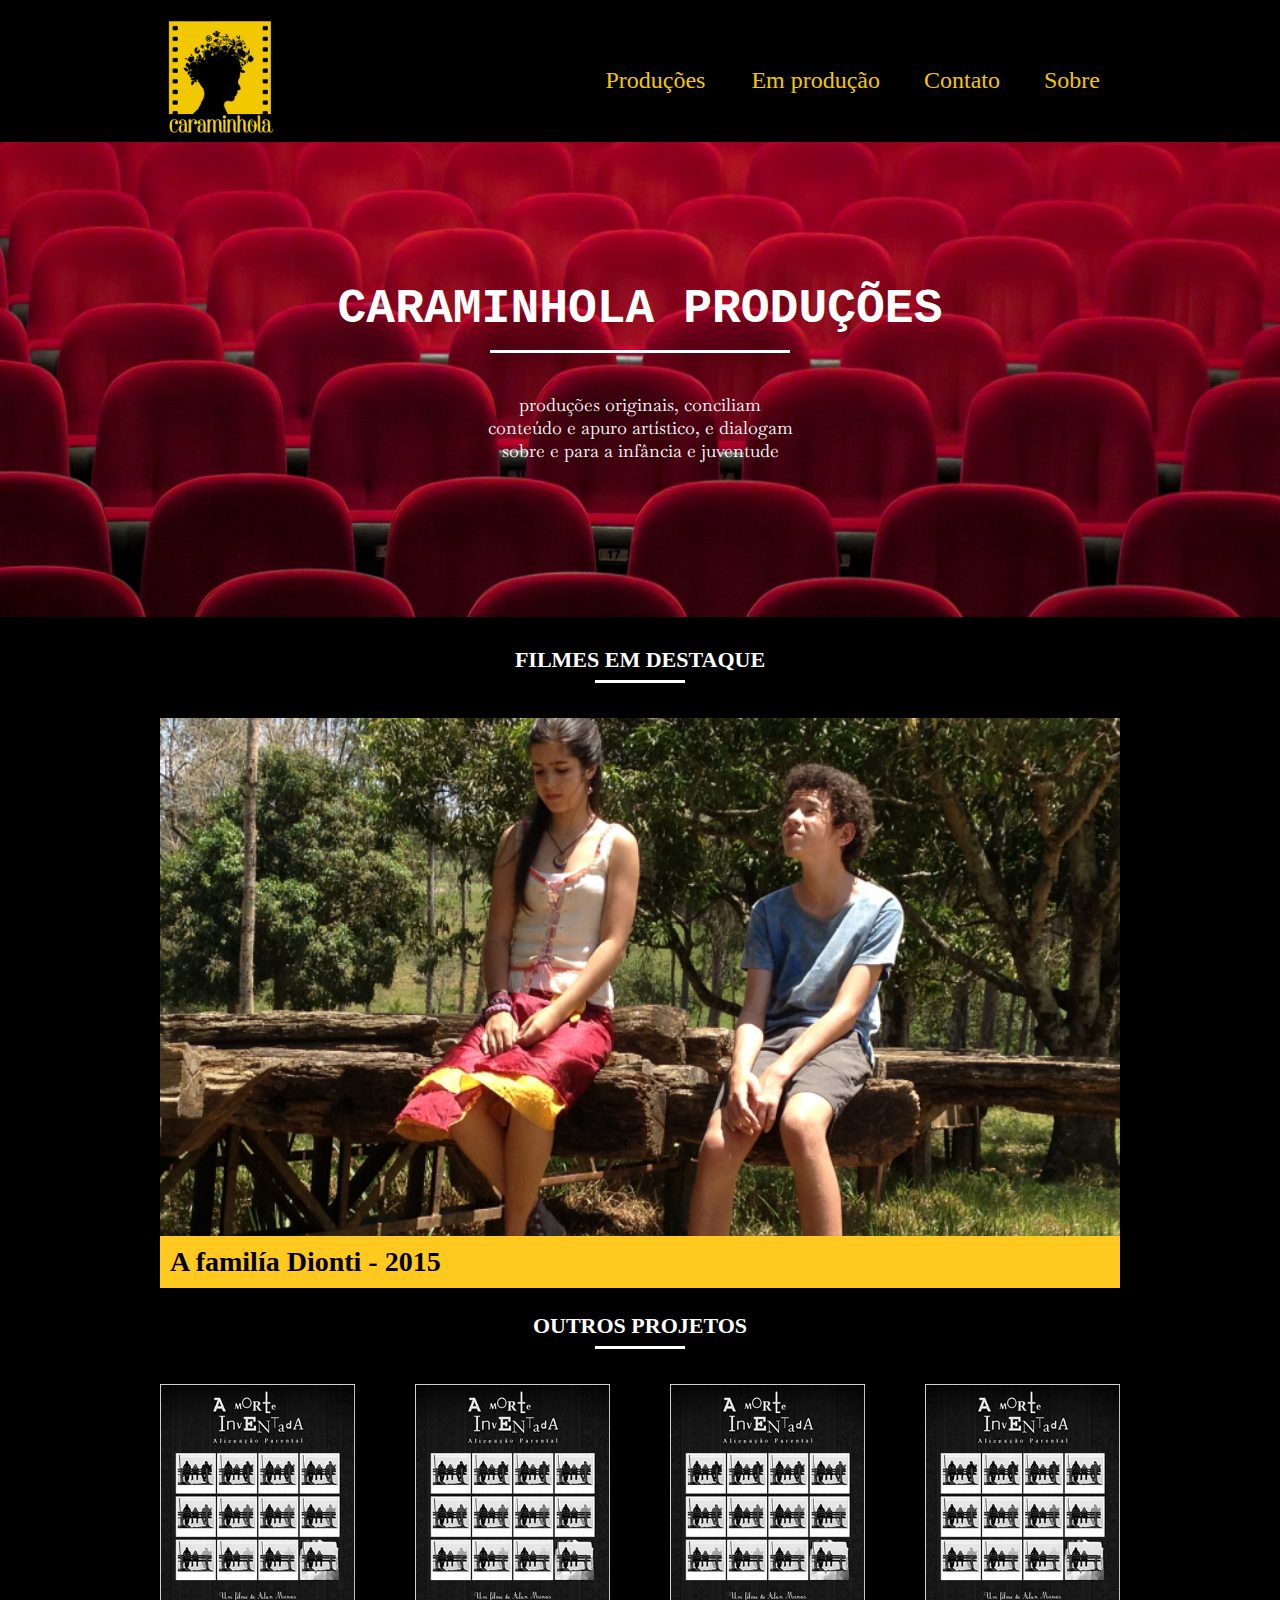
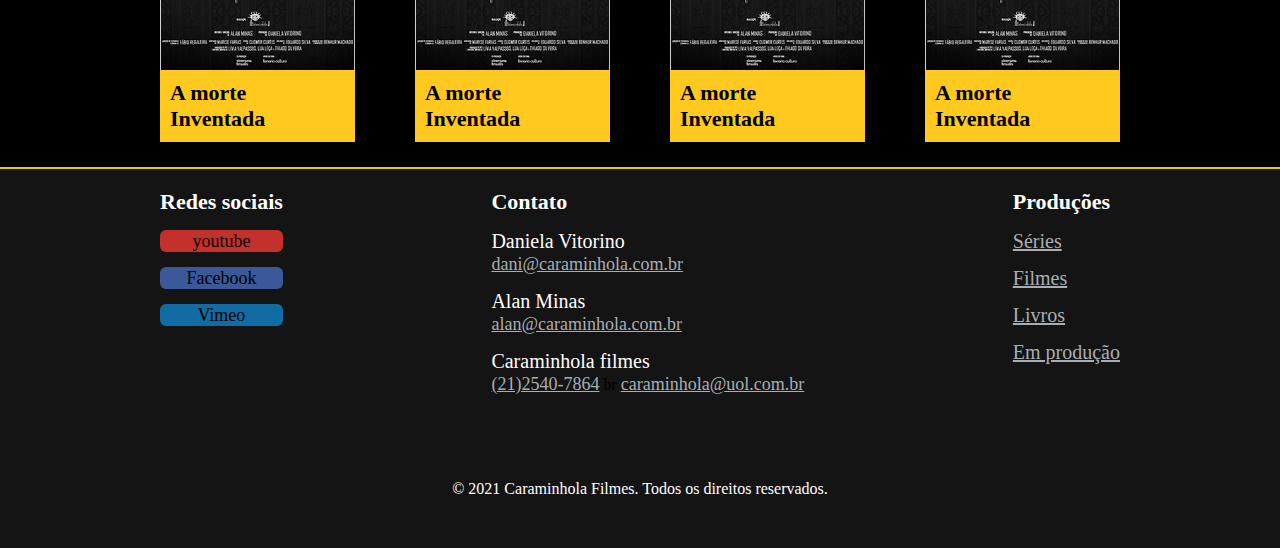
<file: index.html>
<!DOCTYPE html>
<html lang="pt-br">

<head>
    <meta charset="UTF-8">
    <title>Caraminhola - Inicio</title>
    <link rel="stylesheet" href="css/index.css">
    <link rel="preconnect" href="https://fonts.gstatic.com">
    <link href="https://fonts.googleapis.com/css2?family=Baskervville:ital@0;1&display=swap" rel="stylesheet">

    <link rel="sortcut icon" href="img/caraminhola_logo.jfif" type="image" />;


</head>

<body>

    <header>

        <div class="header">

            <div class="logo">

                <a href="index.html">
                    <img src="img/caraminhola_logo.jfif" alt="logo caraminhola">
                </a>



            </div>

            <nav>
                <ul>

                    <li> <a href="producao.html"  >Produções </a></li>
                    <li> <a href="emproducao.html">Em produção</a></li>
                    <li> <a href="#contato">Contato</a></li>
                    <li> <a href="sobre.html">Sobre</a></li>

                </ul>


            </nav>
        </div>
    </header>


    <div class="inicio-bg">

        <div class="inicio">
            <h1>CARAMINHOLA PRODUÇÕES</h1>

            <p>
                produções
                originais,
                conciliam conteúdo e apuro artístico, e dialogam sobre e para a infância e juventude

            </p>


        </div>
    </div>


    <section class="destaques">
        <h2 class="subtilo">filmes em destaque</h2>
        <div class="FilmeDestaque1">
            <a href="#">
                <img src="img/Filmes/FamiliaDionti2.jpg" alt="A familia dionti"></a>
            <h2 class="tituloFilme">A familía Dionti - 2015 </h2>

        </div>


        <h2 class="subtilo">Outros projetos</h2>


        <div class="outrosdestaques">
            <div class="FilmeDestaque2">

                <img src="img/Filmes/cartaz-AmorteInventada.jpg" alt="">
                <h2 class="tituloFilme">A morte Inventada</h2>
            </div>



            <div class="FilmeDestaque2">
                <img src="img/Filmes/cartaz-AmorteInventada.jpg" alt="">
                <h2 class="tituloFilme">A morte Inventada</h2>
            </div>

            <div class="FilmeDestaque2">
                <img src="img/Filmes/cartaz-AmorteInventada.jpg" alt="">
                <h2 class="tituloFilme">A morte Inventada</h2>
            </div>


            <div class="FilmeDestaque2">
                <img src="img/Filmes/cartaz-AmorteInventada.jpg" alt="">
                <h2 class="tituloFilme">A morte Inventada</h2>
            </div>
        </div>
    </section>



    <footer>
        <div class="hr"></div>
        <div class="footer">

            <div>
                <h2>Redes sociais</h2>
                <ul>
                    <li><a href="#">youtube</a></li>
                    <li><a href="#">Facebook</a></li>
                    <li><a href="#">Vimeo</a></li>
                </ul>

            </div>

            <div>
                <h2>Contato</h2>
                <ul>
                    <li>
                        <span>Daniela Vitorino</span>
                        <a href="#">dani@caraminhola.com.br</a>
                    </li>

                    <li>
                        <span>Alan Minas</span>
                        <a href="#">alan@caraminhola.com.br</a>
                    </li>

                    <li>
                        <span>Caraminhola filmes</span>
                        <a href="#">(21)2540-7864</a> br
                        <a href="#">caraminhola@uol.com.br</a>
                    </li>

                </ul>

            </div>

            <div>
                <h2>Produções</h2>
                <ul>
                    <li><a href="#">Séries</a></li>
                    <li><a href="#">Filmes</a></li>
                    <li><a href="#">Livros</a></li>
                    <li><a href="#">Em produção</a></li>

                </ul>

            </div>

        </div>



        <div class="copy">
            <span>© 2021 Caraminhola Filmes. Todos os direitos reservados.</span>

        </div>
    </footer>






</body>

</html>
</file>
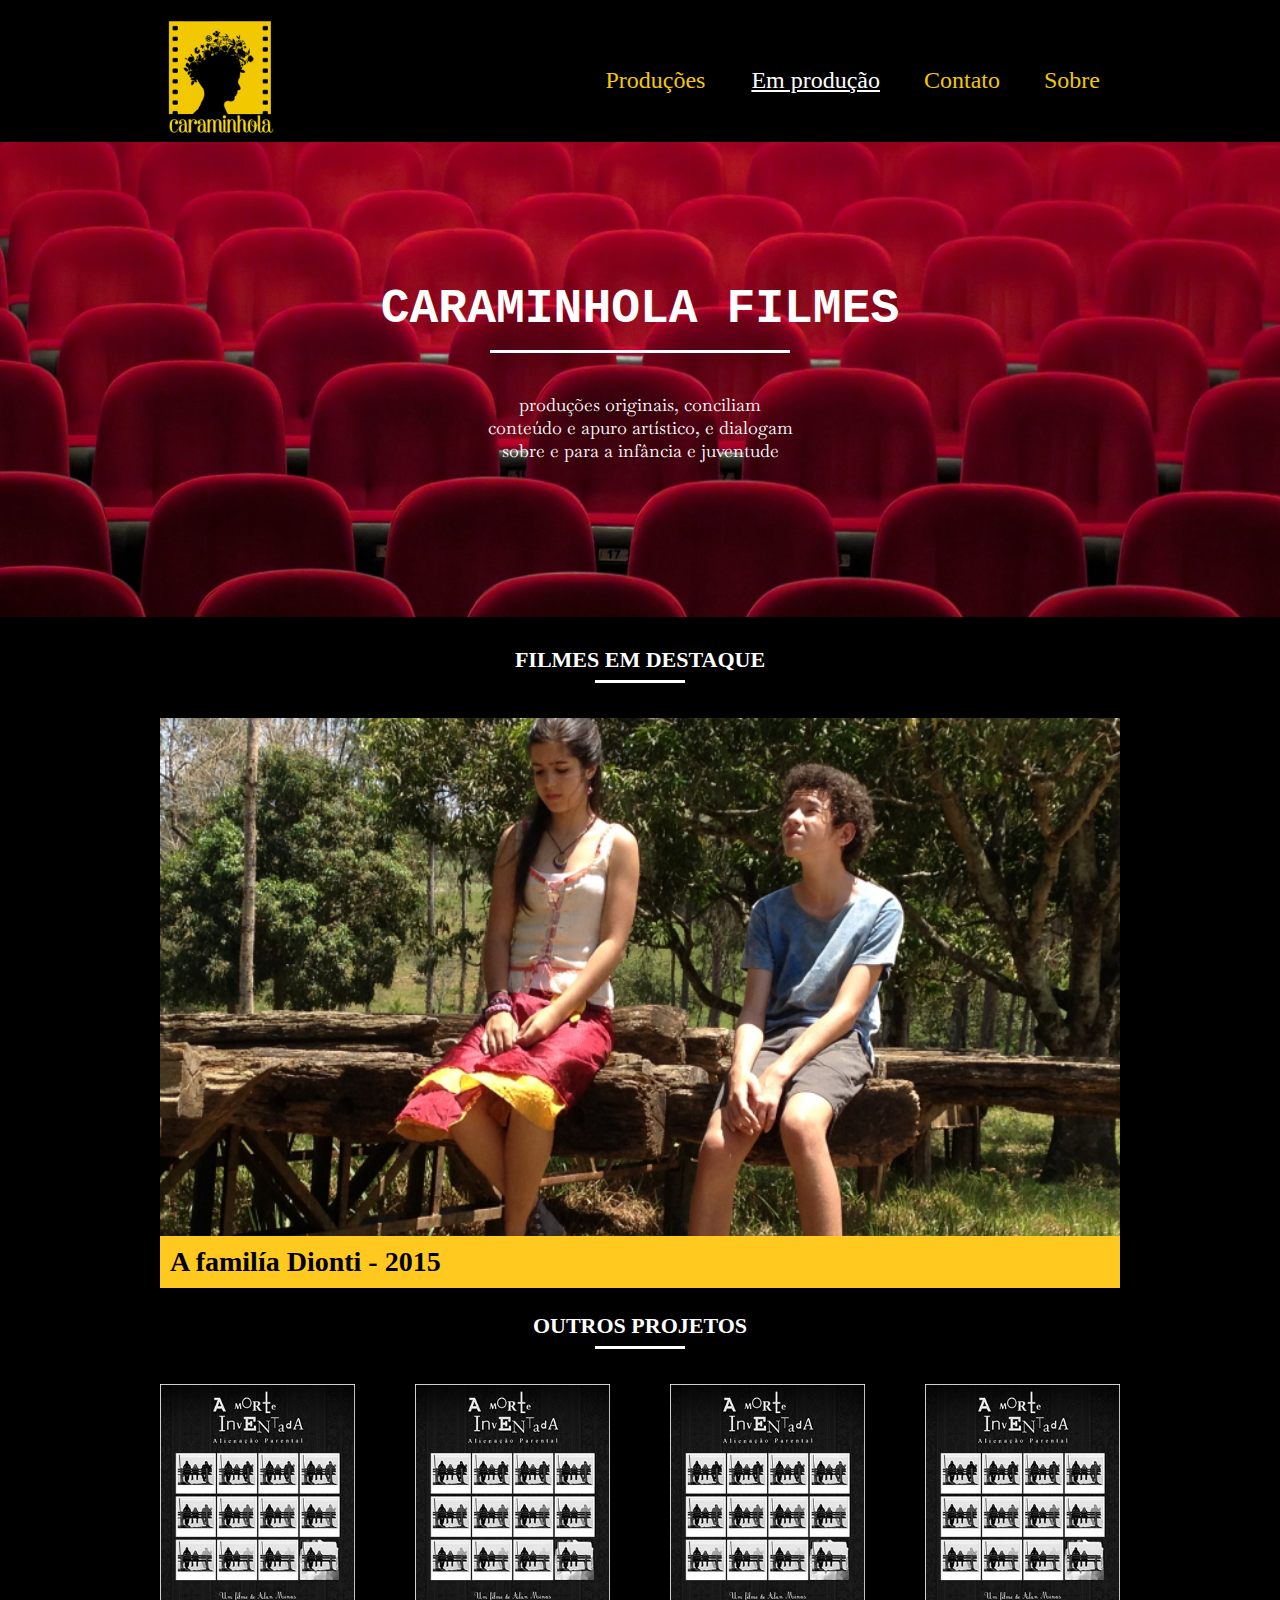
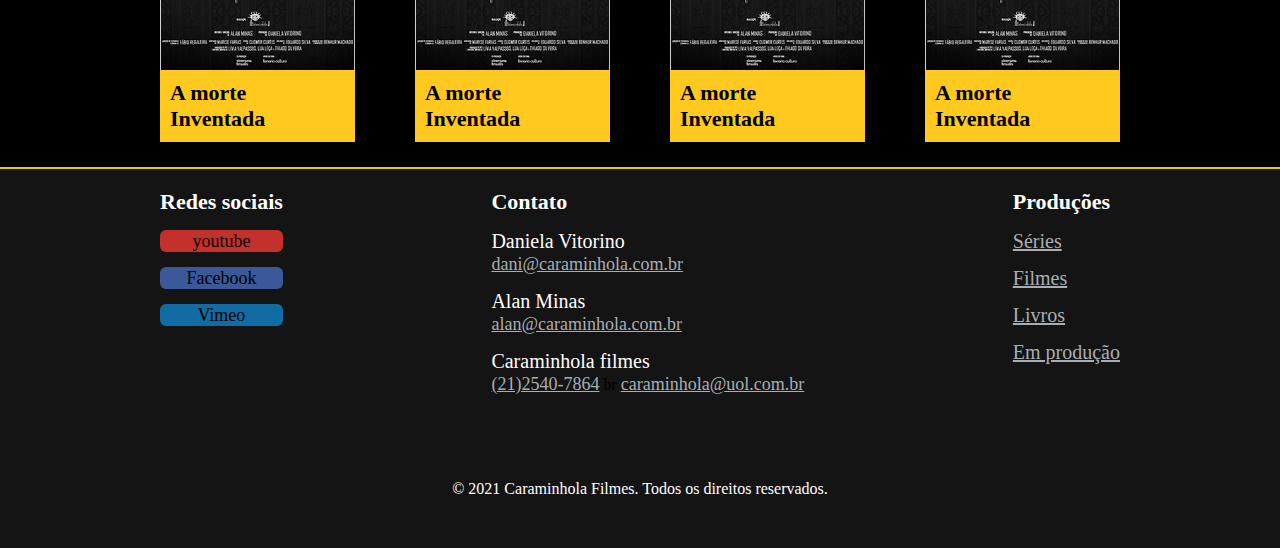
<file: emproducao.html>
<!DOCTYPE html>
<html lang="pt-br">

<head>
    <meta charset="UTF-8">
    <title>Caraminhola - Em produção</title>
    <link rel="stylesheet" href="css/index.css">
    <link rel="preconnect" href="https://fonts.gstatic.com">
    <link href="https://fonts.googleapis.com/css2?family=Baskervville:ital@0;1&display=swap" rel="stylesheet">

    <link rel="sortcut icon" href="img/caraminhola_logo.jfif" type="image" />;


</head>

<body>

    <header>

        <div class="header">

            <div class="logo">

                <a href="index.html">
                    <img src="img/caraminhola_logo.jfif" alt="logo caraminhola">
                </a>



            </div>

            <nav>
                <ul>

                    <li> <a href="producao.html">Produções </a></li>
                    <li> <a href="emproducao.html" id="menu_ativo">Em produção</a></li>
                    <li> <a href="#contato">Contato</a></li>
                    <li> <a href="sobre.html">Sobre</a></li>

                </ul>


            </nav>
        </div>
    </header>


    <div class="inicio-bg">

        <div class="inicio">
            <h1>CARAMINHOLA FILMES</h1>

            <p>
                produções
                originais,
                conciliam conteúdo e apuro artístico, e dialogam sobre e para a infância e juventude

            </p>


        </div>
    </div>


    <section class="destaques">
        <h2 class="subtilo">filmes em destaque</h2>
        <div class="FilmeDestaque1">
            <a href="#">
                <img src="img/Filmes/FamiliaDionti2.jpg" alt="A familia dionti"></a>
            <h2 class="tituloFilme">A familía Dionti - 2015 </h2>

        </div>


        <h2 class="subtilo">Outros projetos</h2>


        <div class="outrosdestaques">
            <div class="FilmeDestaque2">

                <img src="img/Filmes/cartaz-AmorteInventada.jpg" alt="">
                <h2 class="tituloFilme">A morte Inventada</h2>
            </div>



            <div class="FilmeDestaque2">
                <img src="img/Filmes/cartaz-AmorteInventada.jpg" alt="">
                <h2 class="tituloFilme">A morte Inventada</h2>
            </div>

            <div class="FilmeDestaque2">
                <img src="img/Filmes/cartaz-AmorteInventada.jpg" alt="">
                <h2 class="tituloFilme">A morte Inventada</h2>
            </div>


            <div class="FilmeDestaque2">
                <img src="img/Filmes/cartaz-AmorteInventada.jpg" alt="">
                <h2 class="tituloFilme">A morte Inventada</h2>
            </div>
        </div>
    </section>



    <footer>
        <div class="hr"></div>
        <div class="footer">

            <div>
                <h2>Redes sociais</h2>
                <ul>
                    <li><a href="#">youtube</a></li>
                    <li><a href="#">Facebook</a></li>
                    <li><a href="#">Vimeo</a></li>
                </ul>

            </div>

            <div>
                <h2>Contato</h2>
                <ul>
                    <li>
                        <span>Daniela Vitorino</span>
                        <a href="#">dani@caraminhola.com.br</a>
                    </li>

                    <li>
                        <span>Alan Minas</span>
                        <a href="#">alan@caraminhola.com.br</a>
                    </li>

                    <li>
                        <span>Caraminhola filmes</span>
                        <a href="#">(21)2540-7864</a> br
                        <a href="#">caraminhola@uol.com.br</a>
                    </li>

                </ul>

            </div>

            <div>
                <h2>Produções</h2>
                <ul>
                    <li><a href="#">Séries</a></li>
                    <li><a href="#">Filmes</a></li>
                    <li><a href="#">Livros</a></li>
                    <li><a href="#">Em produção</a></li>

                </ul>

            </div>

        </div>



        <div class="copy">
            <span>© 2021 Caraminhola Filmes. Todos os direitos reservados.</span>

        </div>
    </footer>






</body>

</html>
</file>
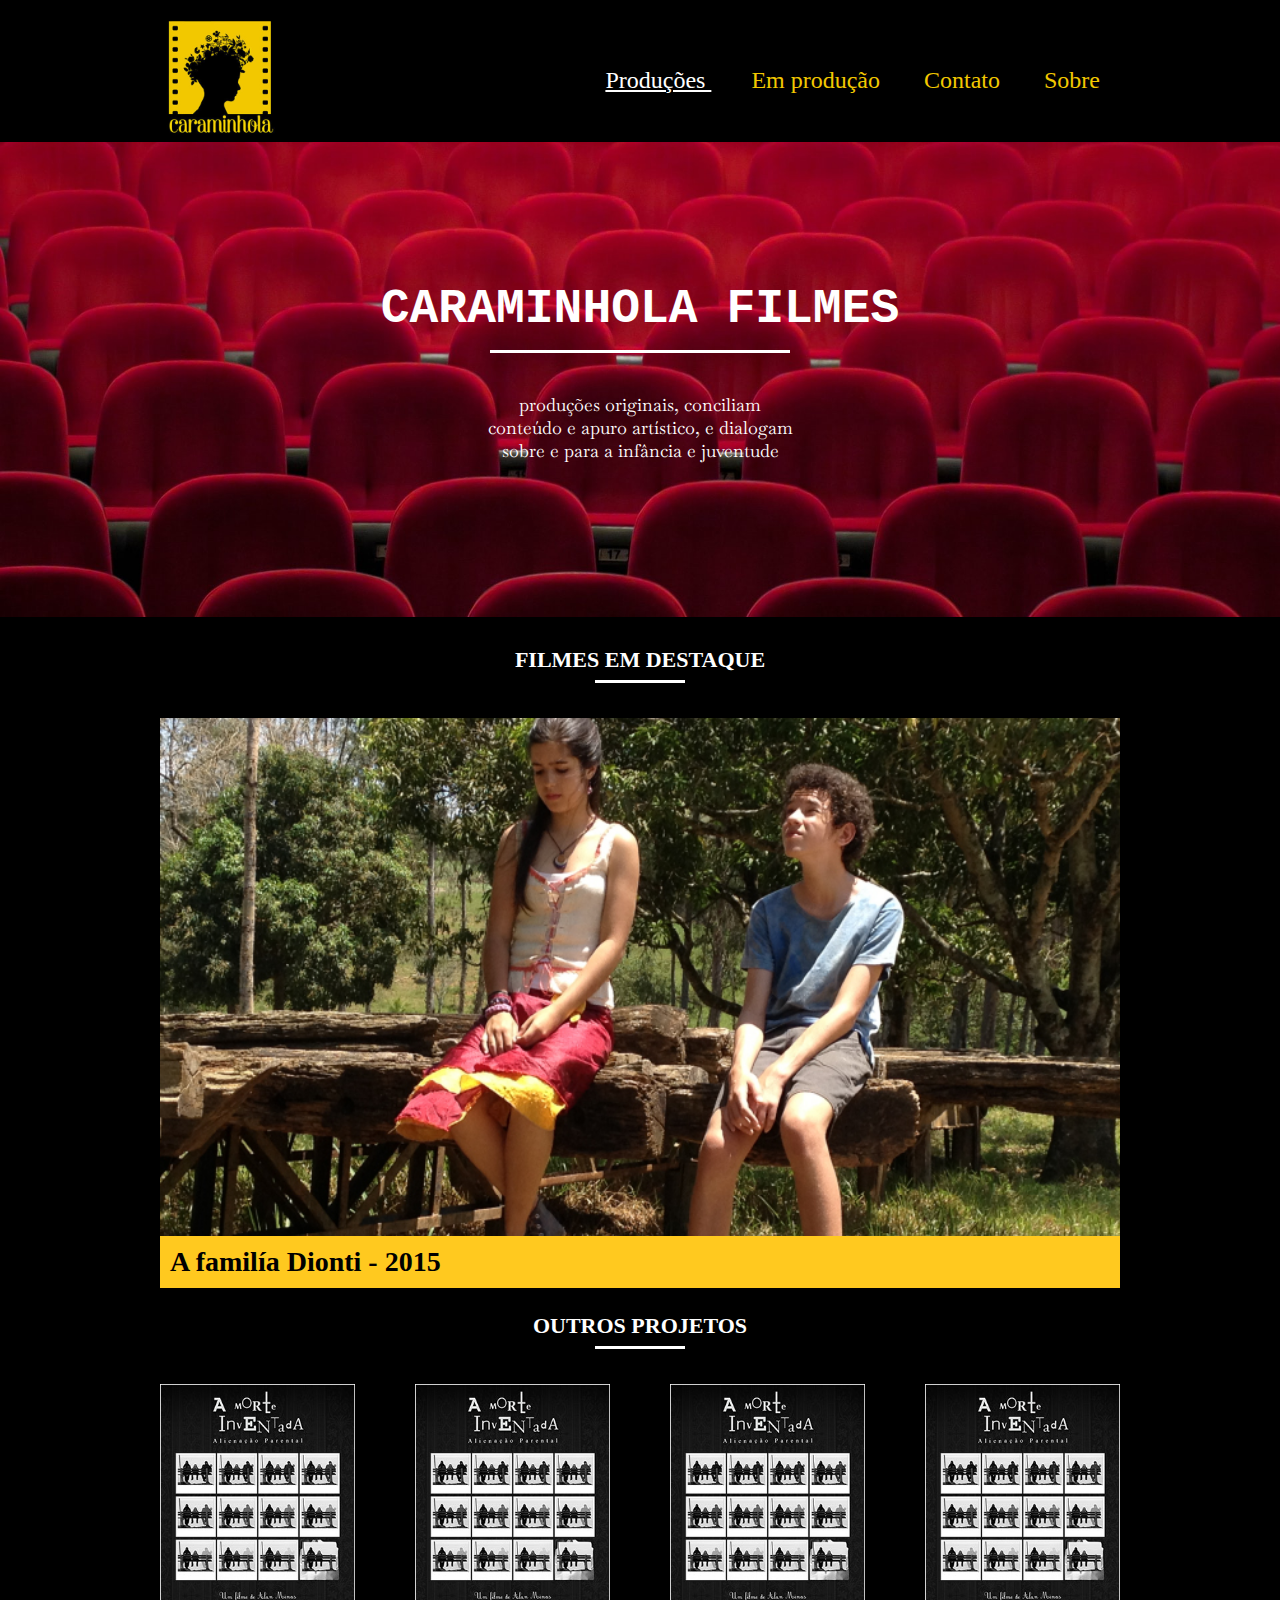
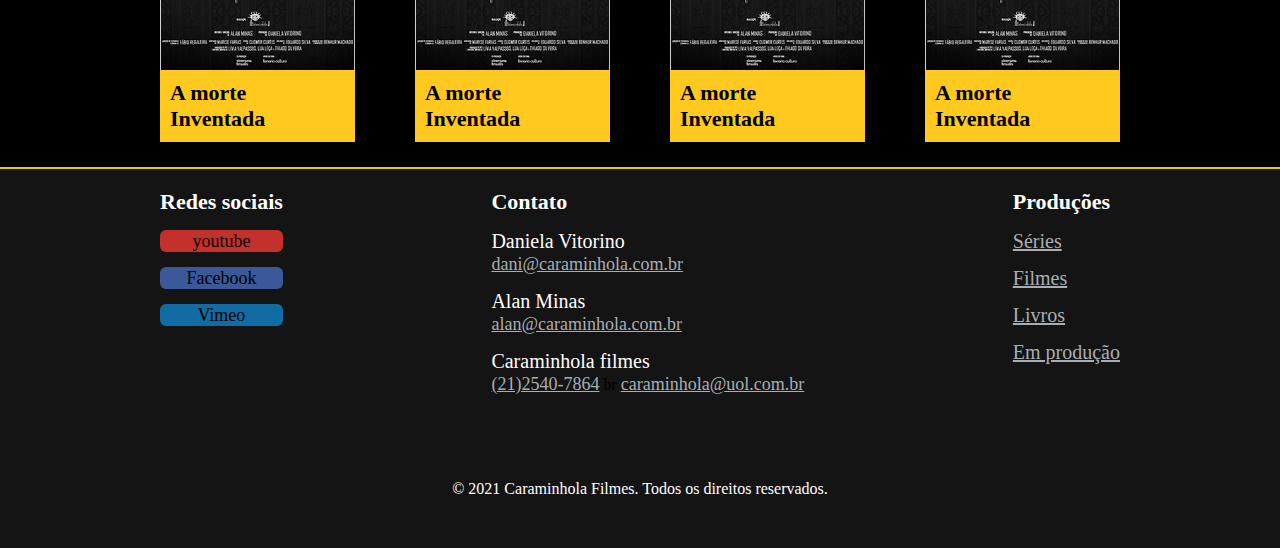
<file: producao.html>
<!DOCTYPE html>
<html lang="pt-br">

<head>
    <meta charset="UTF-8">
    <title>Caraminhola - Produções</title>
    <link rel="stylesheet" href="css/index.css">
    <link rel="preconnect" href="https://fonts.gstatic.com">
    <link href="https://fonts.googleapis.com/css2?family=Baskervville:ital@0;1&display=swap" rel="stylesheet">

    <link rel="sortcut icon" href="img/caraminhola_logo.jfif" type="image" />;


</head>

<body>

    <header>

        <div class="header">

            <div class="logo">

                <a href="index.html">
                    <img src="img/caraminhola_logo.jfif" alt="logo caraminhola">
                </a>



            </div>

            <nav>
                <ul>

                    <li> <a href="producao.html" id="menu_ativo">Produções </a></li>
                    <li> <a href="emproducao.html">Em produção</a></li>
                    <li> <a href="#contato">Contato</a></li>
                    <li> <a href="sobre.html">Sobre</a></li>

                </ul>


            </nav>
        </div>
    </header>


    <div class="inicio-bg">

        <div class="inicio">
            <h1>CARAMINHOLA FILMES</h1>

            <p>
                produções
                originais,
                conciliam conteúdo e apuro artístico, e dialogam sobre e para a infância e juventude

            </p>


        </div>
    </div>


    <section class="destaques">
        <h2 class="subtilo">filmes em destaque</h2>
        <div class="FilmeDestaque1">
            <a href="#">
                <img src="img/Filmes/FamiliaDionti2.jpg" alt="A familia dionti"></a>
            <h2 class="tituloFilme">A familía Dionti - 2015 </h2>

        </div>


        <h2 class="subtilo">Outros projetos</h2>


        <div class="outrosdestaques">
            <div class="FilmeDestaque2">

                <img src="img/Filmes/cartaz-AmorteInventada.jpg" alt="">
                <h2 class="tituloFilme">A morte Inventada</h2>
            </div>



            <div class="FilmeDestaque2">
                <img src="img/Filmes/cartaz-AmorteInventada.jpg" alt="">
                <h2 class="tituloFilme">A morte Inventada</h2>
            </div>

            <div class="FilmeDestaque2">
                <img src="img/Filmes/cartaz-AmorteInventada.jpg" alt="">
                <h2 class="tituloFilme">A morte Inventada</h2>
            </div>


            <div class="FilmeDestaque2">
                <img src="img/Filmes/cartaz-AmorteInventada.jpg" alt="">
                <h2 class="tituloFilme">A morte Inventada</h2>
            </div>
        </div>
    </section>



    <footer>
        <div class="hr"></div>
        <div class="footer">

            <div>
                <h2>Redes sociais</h2>
                <ul>
                    <li><a href="#">youtube</a></li>
                    <li><a href="#">Facebook</a></li>
                    <li><a href="#">Vimeo</a></li>
                </ul>

            </div>

            <div>
                <h2>Contato</h2>
                <ul>
                    <li>
                        <span>Daniela Vitorino</span>
                        <a href="#">dani@caraminhola.com.br</a>
                    </li>

                    <li>
                        <span>Alan Minas</span>
                        <a href="#">alan@caraminhola.com.br</a>
                    </li>

                    <li>
                        <span>Caraminhola filmes</span>
                        <a href="#">(21)2540-7864</a> br
                        <a href="#">caraminhola@uol.com.br</a>
                    </li>

                </ul>

            </div>

            <div>
                <h2>Produções</h2>
                <ul>
                    <li><a href="#">Séries</a></li>
                    <li><a href="#">Filmes</a></li>
                    <li><a href="#">Livros</a></li>
                    <li><a href="#">Em produção</a></li>

                </ul>

            </div>

        </div>



        <div class="copy">
            <span>© 2021 Caraminhola Filmes. Todos os direitos reservados.</span>

        </div>
    </footer>






</body>

</html>
</file>
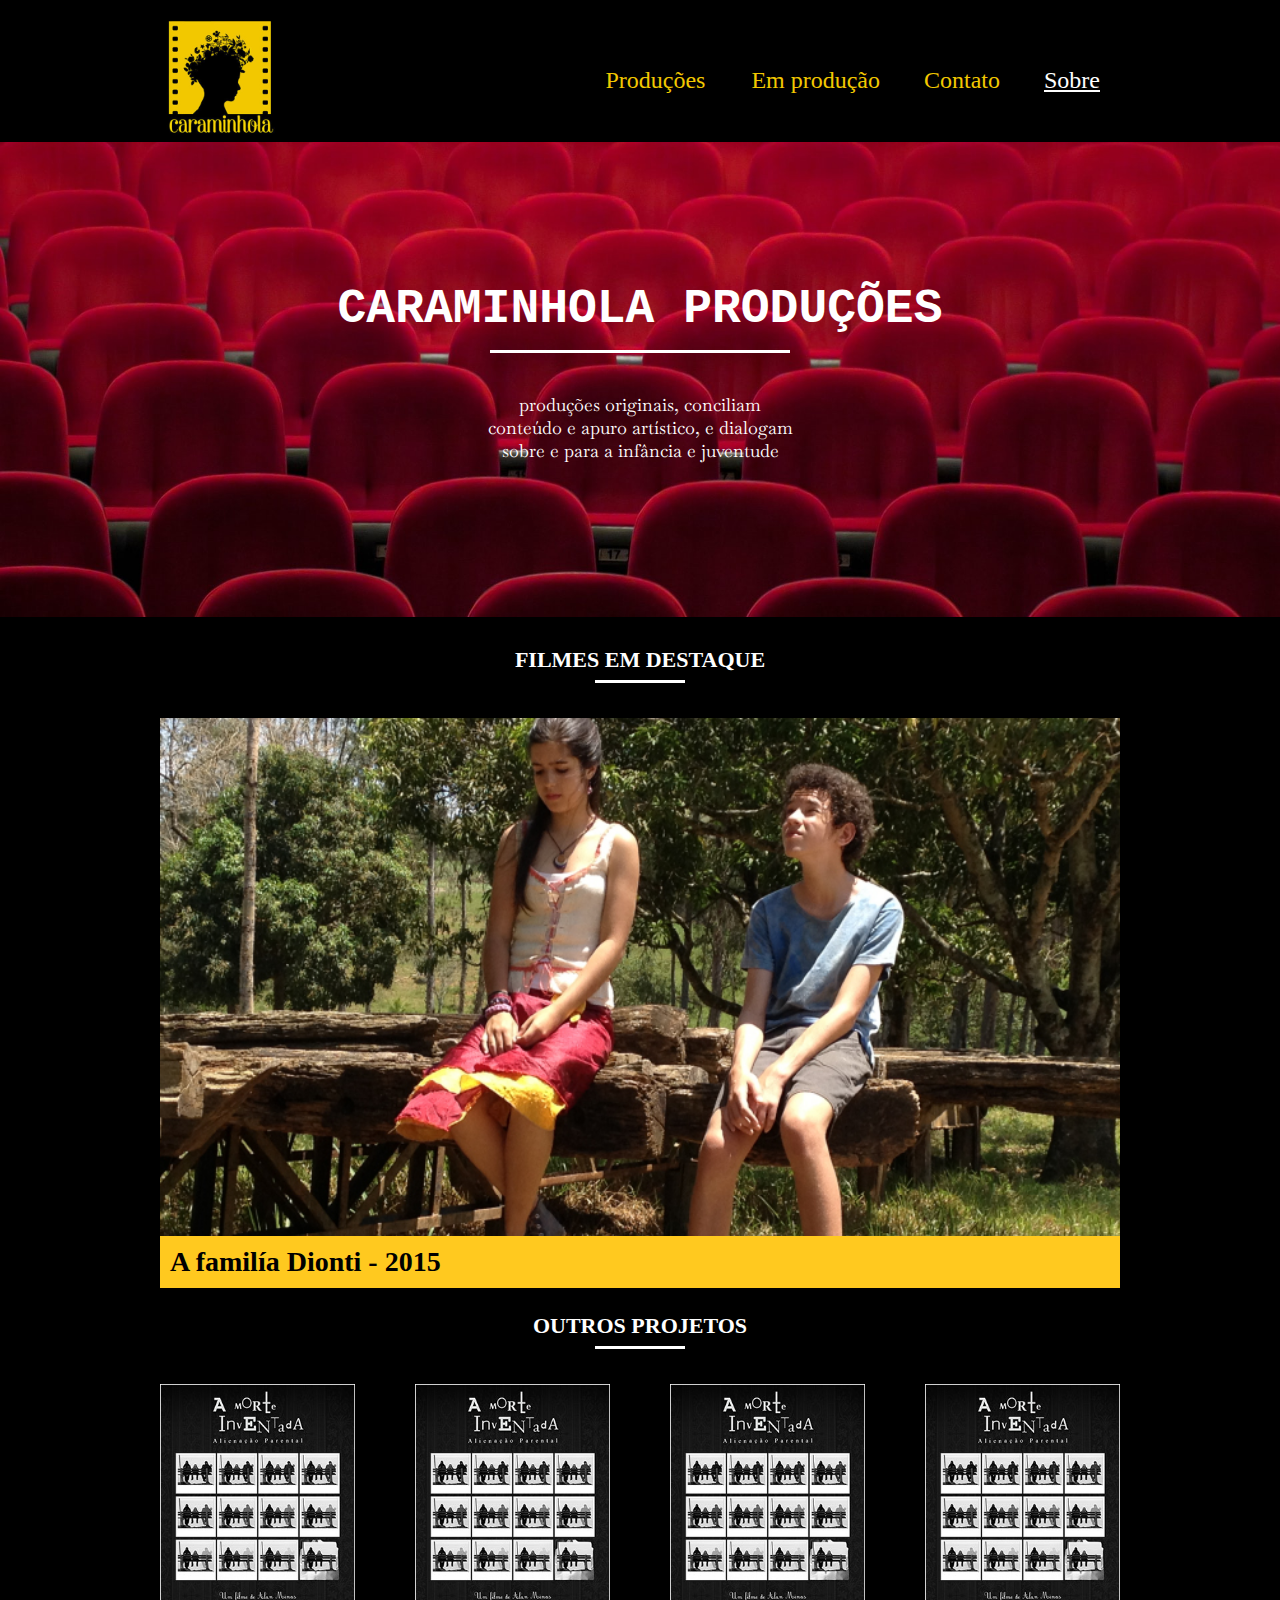
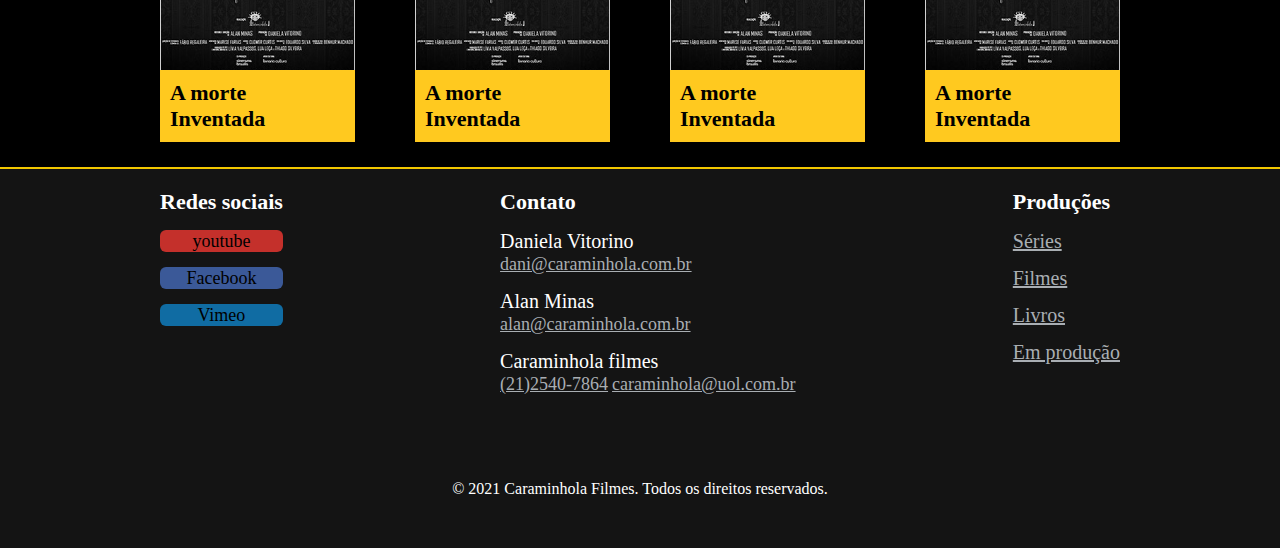
<file: sobre.html>
<!DOCTYPE html>
<html lang="pt-br">

<head>
    <meta charset="UTF-8">
    <title>Caraminhola - Sobre</title>
    <link rel="stylesheet" href="css/index.css">
    <link rel="preconnect" href="https://fonts.gstatic.com">
    <link href="https://fonts.googleapis.com/css2?family=Baskervville:ital@0;1&display=swap" rel="stylesheet">

    <link rel="sortcut icon" href="img/caraminhola_logo.jfif" type="image" />;


</head>

<body>

    <header>

        <div class="header">

            <div class="logo">

                <a href="index.html">
                    <img src="img/caraminhola_logo.jfif" alt="logo caraminhola">
                </a>



            </div>

            <nav>
                <ul>

                    <li> <a href="producao.html">Produções </a></li>
                    <li> <a href="emproducao.html">Em produção</a></li>
                    <li> <a href="#contato">Contato</a></li>
                    <li> <a href="sobre.html" id="menu_ativo">Sobre</a></li>

                </ul>


            </nav>
        </div>
    </header>


    <div class="inicio-bg">

        <div class="inicio">
            <h1>CARAMINHOLA PRODUÇÕES</h1>

            <p>
                produções
                originais,
                conciliam conteúdo e apuro artístico, e dialogam sobre e para a infância e juventude

            </p>


        </div>
    </div>


    <section class="destaques">
        <h2 class="subtilo">filmes em destaque</h2>
        <div class="FilmeDestaque1">
            <a href="#">
                <img src="img/Filmes/FamiliaDionti2.jpg" alt="A familia dionti"></a>
            <h2 class="tituloFilme">A familía Dionti - 2015 </h2>

        </div>


        <h2 class="subtilo">Outros projetos</h2>


        <div class="outrosdestaques">
            <div class="FilmeDestaque2">

                <img src="img/Filmes/cartaz-AmorteInventada.jpg" alt="">
                <h2 class="tituloFilme">A morte Inventada</h2>
            </div>



            <div class="FilmeDestaque2">
                <img src="img/Filmes/cartaz-AmorteInventada.jpg" alt="">
                <h2 class="tituloFilme">A morte Inventada</h2>
            </div>

            <div class="FilmeDestaque2">
                <img src="img/Filmes/cartaz-AmorteInventada.jpg" alt="">
                <h2 class="tituloFilme">A morte Inventada</h2>
            </div>


            <div class="FilmeDestaque2">
                <img src="img/Filmes/cartaz-AmorteInventada.jpg" alt="">
                <h2 class="tituloFilme">A morte Inventada</h2>
            </div>
        </div>
    </section>



    <footer id="contato">
        <div class="hr"></div>
        <div class="footer">

            <div>
                <h2>Redes sociais</h2>
                <ul>
                    <li><a href="#">youtube</a></li>
                    <li><a href="#">Facebook</a></li>
                    <li><a href="#">Vimeo</a></li>
                </ul>

            </div>

            <div>
                <h2>Contato</h2>
                <ul>
                    <li>
                        <span>Daniela Vitorino</span>
                        <a href="#">dani@caraminhola.com.br</a>
                    </li>

                    <li>
                        <span>Alan Minas</span>
                        <a href="#">alan@caraminhola.com.br</a>
                    </li>

                    <li>
                        <span>Caraminhola filmes</span>
                        <a href="#">(21)2540-7864</a> 
                        <a href="#">caraminhola@uol.com.br</a>
                    </li>

                </ul>

            </div>

            <div>
                <h2>Produções</h2>
                <ul>
                    <li><a href="#">Séries</a></li>
                    <li><a href="#">Filmes</a></li>
                    <li><a href="#">Livros</a></li>
                    <li><a href="#">Em produção</a></li>

                </ul>

            </div>

        </div>



        <div class="copy">
            <span>© 2021 Caraminhola Filmes. Todos os direitos reservados.</span>

        </div>
    </footer>






</body>

</html>
</file>
<file: css/index.css>
*{
    margin: 0;
    padding: 0;
    box-sizing: border-box;
}
/* estilos gerais */

p,span,h1,h2{
    color: #fff;
}

#menu_ativo{
    color:white;
    text-decoration: underline;
}


body{
    background: #000;
}
img{
    width: 100%;
}


/*    header   */
header{
    background: #000;
}

.header img{
    width: 120px;
}

 .header{
    display: flex;
    max-width: 960px;
    margin: 0 auto;
    justify-content: space-between;
    align-items: center;

 }

 .header ul li {
     display: inline;
 }


.header ul li a {
    color: #F2C800;
    font-size: 24px;
    line-height: 30px;
    padding: 20px;
    text-decoration: none;
    transition: 0.2s ease-in-out;
    
}



.header ul li a:hover{
    color: white;
   


}

   /*  INICIO */


.inicio-bg{
    background: url("../img/bg_inico.jpg") no-repeat center;
    background-size: cover;
    width: 100%; 
    
}

.inicio {
    width: 960px;
    color: white;
    margin: 0 auto;
    display: flex;
    flex-direction: column;
    padding: 125px;
    
    
    
}
.inicio h1{
    margin: 15px auto;
    font-size: 48px;
    font-family: 'Courier New', Courier, monospace
    
    
}

.inicio h1::after{
    content: '';  
    display: block;
    width: 300px;
    height: 3px; 
    background: white;
    margin: 14px auto 10px auto;
    
}


.inicio p {
    margin: 15px auto 30px auto;
    width: 320px;
    text-align: center;
    font-size: 18px;
    font-family: 'Baskervville', serif;
}

/* FILMES DESTAQUE */


.destaques{
    max-width: 960px;
    margin: 15px auto 15px auto;
    
}

.outrosdestaques{
    display: flex;
    justify-content: space-between;
}

.FilmeDestaque1 .tituloFilme {
    position: relative;
    top:-10px;
    width: 100%;
    padding: 10px;
    background: #ffc91f;
    font-size: 28px;
    color: #000;
    
}

.FilmeDestaque2 .tituloFilme{
    position: relative;
    top:-10px;
    width: 100%;
    padding: 10px;
    background: #ffc91f;
    font-size: 22px;
    color: #000;
}



.subtilo{
    text-align: center;
    margin: 0 auto;
    padding:15px 15px 25px 15px;
    text-transform: uppercase;
    font-family:Georgia, 'Times New Roman', Times, serif;
    font-size: 22px;

}
.subtilo::after{
    content: '';  
    display: block;
    width: 90px;
    height: 3px; 
    background: white;
    margin: 7px auto 10px auto;}

.FilmeDestaque2{
    max-width: 195px;
}


/*          footer     */

footer{
    background: #141414;
}

.hr{
    border-top: 2px solid #F2C800;
    
}
.footer h2{
    font-size: 22px;
}

.footer span{
    font-size: 20px;
    display:block;
}

.footer{
    max-width: 960px;
    margin: 20px auto;
    display: flex;
    justify-content: space-between;
    
}

.footer ul li{
    margin: 15px 0;
    list-style: none;
}
/* REDES SOCIAIS  */
.footer div:nth-child(1) ul li a {
    color: #000;
    text-decoration: none;
    font-size: 18px;
}

.footer div:nth-child(1) ul li a:hover{
    color: white;
}

.footer div:nth-child(1) ul li{
   
    text-align: center;
    border-radius: 6px;
    
}

.footer div:nth-child(1) li:nth-child(1){
    background: #c4302b ;
}

.footer div:nth-child(1) li:nth-child(2){
    background: #3b5998  ;
}


.footer div:nth-child(1) li:nth-child(3){
    background: #106CA3 ;
}


/*  footer contato */


.footer div:nth-child(3) ul li a{
    font-size: 20px;
}



/* copyright */

.copy{
    margin: 0px auto;
    width: 600px;
    text-align: center;
    padding:50px;
}
footer a{
    color: #A9AEB3;
    font-size: 18px;
    line-height: 22px;
    transition: 0.1s ease-in-out;
}

.footer a:hover {
    color: #fff;
}
</file>
